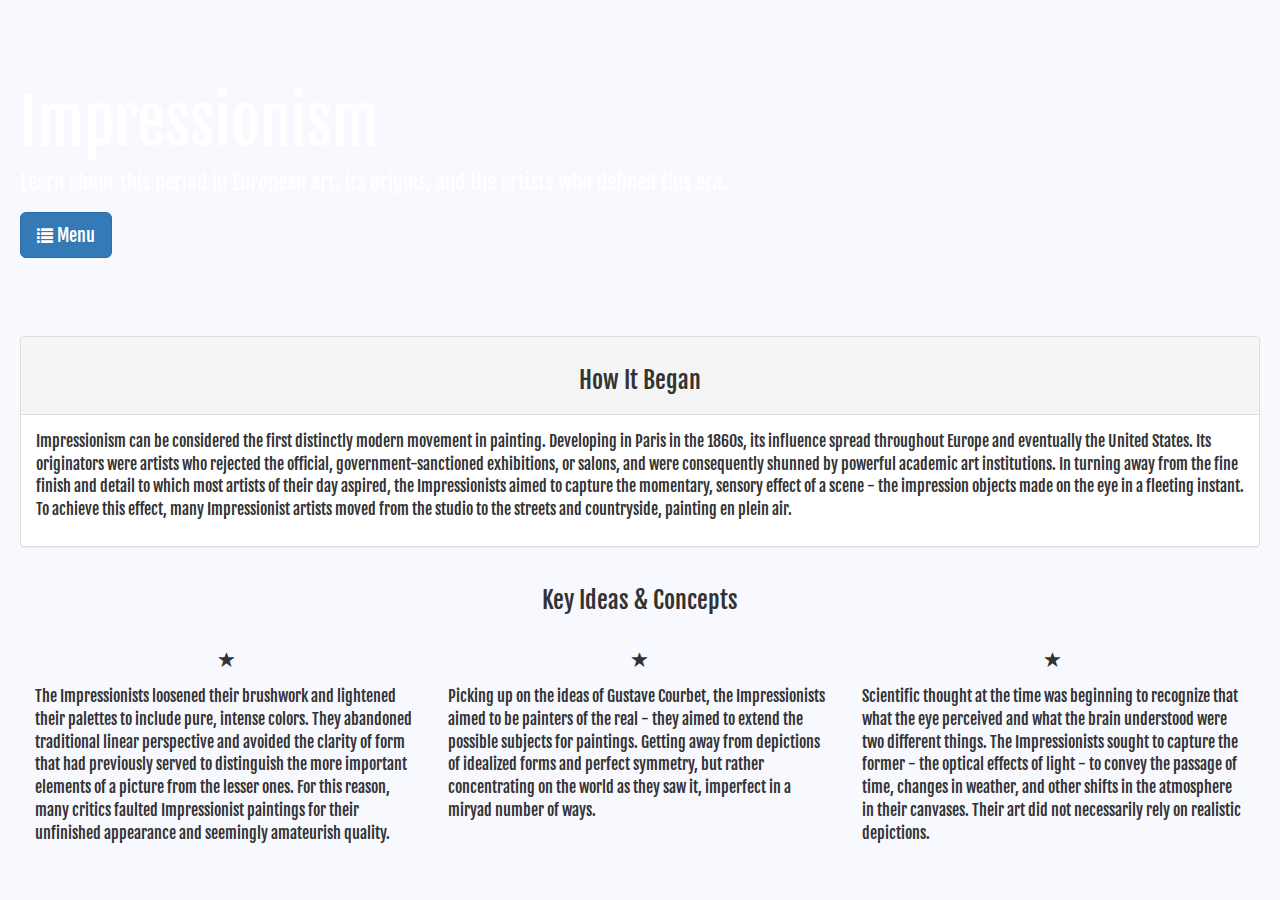
<file: index.html>
<!DOCTYPE html>
<html lang="en">

<head>

    <meta charset="utf-8">
    <meta http-equiv="X-UA-Compatible" content="IE=edge">
    <meta name="viewport" content="width=device-width, shrink-to-fit=no, initial-scale=1">
    <meta name="description" content="">
    <meta name="author" content="">

    <title>Impressionism: Defying The Norm - Home</title>

    <!-- font -->
    <link href="https://fonts.googleapis.com/css?family=Fjalla+One" rel="stylesheet">

    <!-- Bootstrap Core CSS -->
    <link href="css/bootstrap.min.css" rel="stylesheet">

    <!-- Custom CSS -->
    <link href="css/simple-sidebar.css" rel="stylesheet">

    <!-- HTML5 Shim and Respond.js IE8 support of HTML5 elements and media queries -->
    <!-- WARNING: Respond.js doesn't work if you view the page via file:// -->
    <!--[if lt IE 9]>
        <script src="https://oss.maxcdn.com/libs/html5shiv/3.7.0/html5shiv.js"></script>
        <script src="https://oss.maxcdn.com/libs/respond.js/1.4.2/respond.min.js"></script>
    <![endif]-->

</head>

<body>

    <div id="wrapper">

        <!-- Sidebar -->
        <div id="sidebar-wrapper">
            <ul class="sidebar-nav">
                <li class="sidebar-brand">
                    <a href="#">
                        Main Menu
                    </a>
                </li>
                <li>
                    <a href="index.html"><span class="glyphicon glyphicon-home"></span> Home</a>
                </li>
                <li>
                    <a href="main.html"><span class="glyphicon glyphicon-globe"></span> Overview</a>
                </li>
                <li>
                    <a href="about.html"><span class="glyphicon glyphicon-flash"></span> Important Works </a>
                </li>
                <li>
                    <a href="random.html"><span class="glyphicon glyphicon-question-sign"></span> Random</a>
                </li>
            </ul>
        </div>
        <!-- /#sidebar-wrapper -->

        <!-- Page Content -->
        <div id="page-content-wrapper">
            <div class="jumbotron imp-bg">
                <h1>Impressionism</h1>
                <p>Learn about this period in European art, its origins, and the artists who defined this era.</p>
                <a href="#menu-toggle" class="btn btn-primary btn-lg" id="menu-toggle"> <span class="glyphicon glyphicon-list"></span> Menu</a>
  </div>
            
                       <div class="panel panel-default">
            <div class="panel-heading">
                <h3>How It Began<span class="label label-default"></span></h3>
            </div>
            <div class="panel-body">

                <p>Impressionism can be considered the first distinctly modern movement in painting. Developing in Paris in the 1860s, its influence spread throughout Europe and eventually the United States. Its originators were artists who rejected the official, government-sanctioned exhibitions, or salons, and were consequently shunned by powerful academic art institutions. In turning away from the fine finish and detail to which most artists of their day aspired, the Impressionists aimed to capture the momentary, sensory effect of a scene - the impression objects made on the eye in a fleeting instant. To achieve this effect, many Impressionist artists moved from the studio to the streets and countryside, painting en plein air.</p>
            </div>
        </div>

        <div class="container-fluid">

            <h3>Key Ideas & Concepts</h3>
            <br>
            <!-- start of grid system -->
            <div class="row">
                <div class="col-sm-4">
                    <p class="star1"><span class="glyphicon glyphicon-star"></span></p>

                    <p>The Impressionists loosened their brushwork and lightened their palettes to include pure, intense colors. They abandoned traditional linear perspective and avoided the clarity of form that had previously served to distinguish the more important elements of a picture from the lesser ones. For this reason, many critics faulted Impressionist paintings for their unfinished appearance and seemingly amateurish quality.</p>
                    <!--                <div class="text-center"> <a href="#" class="btn btn-primary">More info</a> </div>-->
                </div>
                <!-- closes .col -->
                <div class="col-sm-4">

                    <p class="star1"><span class="glyphicon glyphicon-star"></span></p>
                    <p>Picking up on the ideas of Gustave Courbet, the Impressionists aimed to be painters of the real - they aimed to extend the possible subjects for paintings. Getting away from depictions of idealized forms and perfect symmetry, but rather concentrating on the world as they saw it, imperfect in a miryad number of ways.</p>

                    <!--                <div class="text-center"> <a href="#" class="btn btn-primary">More info</a> </div>-->
                </div>
                <!-- closes .col -->

                <div class="col-sm-4">

                    <p class="star1"><span class="glyphicon glyphicon-star"></span></p>
                    <p>Scientific thought at the time was beginning to recognize that what the eye perceived and what the brain understood were two different things. The Impressionists sought to capture the former - the optical effects of light - to convey the passage of time, changes in weather, and other shifts in the atmosphere in their canvases. Their art did not necessarily rely on realistic depictions.</p>
                    <!--                <div class="text-center"> <a href="#" class="btn btn-primary">More info</a> </div>-->
                </div>
                <!-- closes .col -->


            </div>
            <!-- closes .row -->
        </div>
        <!-- Closes .container -->

        <!-- /#page-content-wrapper -->

    </div>
    <!-- /#wrapper -->

    <!-- jQuery -->
    <script src="js/jquery.js"></script>

    <!-- Bootstrap Core JavaScript -->
    <script src="js/bootstrap.min.js"></script>

    <!-- Menu Toggle Script -->
    <script>
        $("#menu-toggle").click(function(e) {
            e.preventDefault();
            $("#wrapper").toggleClass("toggled");
        });
    </script>

</body>

</html>
</file>
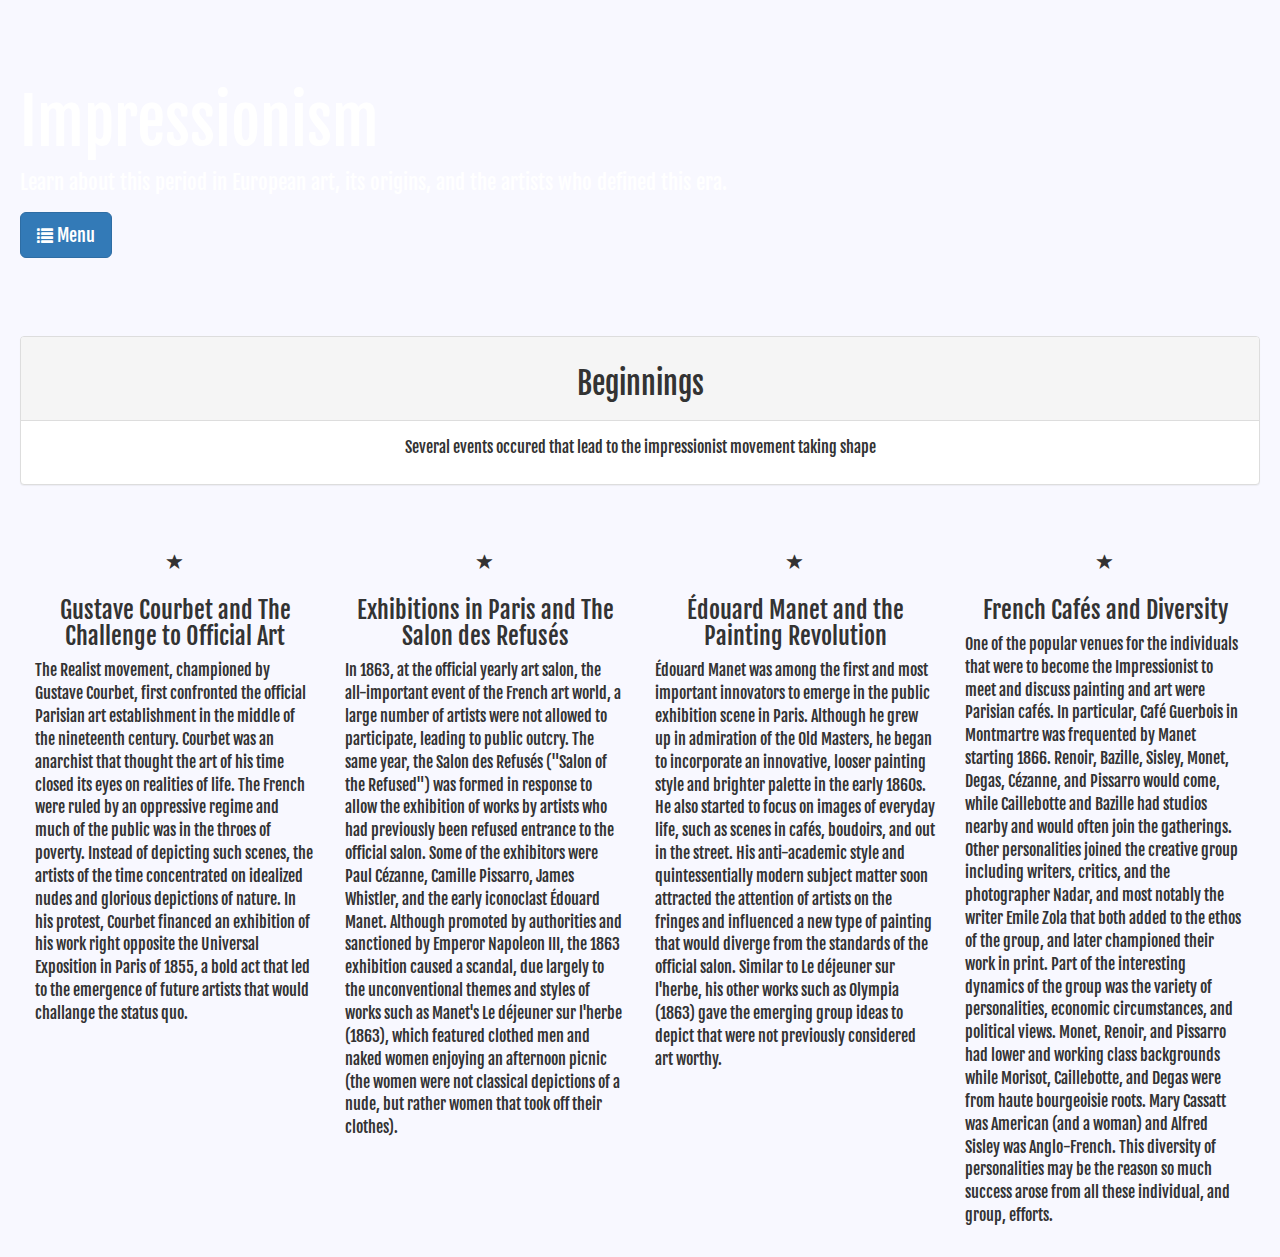
<file: main.html>
<!DOCTYPE html>
<html lang="en">

<head>

    <meta charset="utf-8">
    <meta http-equiv="X-UA-Compatible" content="IE=edge">
    <meta name="viewport" content="width=device-width, shrink-to-fit=no, initial-scale=1">
    <meta name="description" content="">
    <meta name="author" content="">

    <title>Impressionism: Defying The Norm - Random</title>

    <!-- font -->
    <link href="https://fonts.googleapis.com/css?family=Fjalla+One" rel="stylesheet">

    <!-- Bootstrap Core CSS -->
    <link href="css/bootstrap.min.css" rel="stylesheet">

    <!-- Custom CSS -->
    <link href="css/simple-sidebar.css" rel="stylesheet">

    <!-- HTML5 Shim and Respond.js IE8 support of HTML5 elements and media queries -->
    <!-- WARNING: Respond.js doesn't work if you view the page via file:// -->
    <!--[if lt IE 9]>
        <script src="https://oss.maxcdn.com/libs/html5shiv/3.7.0/html5shiv.js"></script>
        <script src="https://oss.maxcdn.com/libs/respond.js/1.4.2/respond.min.js"></script>
    <![endif]-->

</head>

<body>

    <div id="wrapper">

        <!-- Sidebar -->
        <div id="sidebar-wrapper">
            <ul class="sidebar-nav">
                <li class="sidebar-brand">
                    <a href="#">
                        Main Menu
                    </a>
                </li>
                <li>
                    <a href="index.html"><span class="glyphicon glyphicon-home"></span> Home</a>
                </li>
                <li>
                    <a href="main.html"><span class="glyphicon glyphicon-globe"></span> Overview</a>
                </li>
                <li>
                    <a href="about.html"><span class="glyphicon glyphicon-flash"></span> Important Works </a>
                </li>
                <li>
                    <a href="random.html"><span class="glyphicon glyphicon-question-sign"></span> Random</a>
                </li>
            </ul>
        </div>
        <!-- /#sidebar-wrapper -->

        <!-- Page Content -->
        <div id="page-content-wrapper">
            <div class="jumbotron imp-bg">
                <h1>Impressionism</h1>
                <p>Learn about this period in European art, its origins, and the artists who defined this era.</p>
                <a href="#menu-toggle" class="btn btn-primary btn-lg" id="menu-toggle"><span class="glyphicon glyphicon-list"></span> Menu</a>
            </div>

            <div class="panel panel-default">
                <div class="panel-heading">
                    <h2>Beginnings<span class="label label-default"></span></h2>
                </div>
                <div class="panel-body">
                    <p class="random3">Several events occured that lead to the impressionist movement taking shape</p>


                </div>
            </div>




            <div class="container-fluid">

                <h3></h3>
                <br>
                <!-- start of grid system -->
                <div class="row">
                    <div class="col-sm-3">
                        <p class="star1"><span class="glyphicon glyphicon-star"></span></p>
                        <h3>Gustave Courbet and The Challenge to Official Art</h3>

                        <p>The Realist movement, championed by Gustave Courbet, first confronted the official Parisian art establishment in the middle of the nineteenth century. Courbet was an anarchist that thought the art of his time closed its eyes on
                            realities of life. The French were ruled by an oppressive regime and much of the public was in the throes of poverty. Instead of depicting such scenes, the artists of the time concentrated on idealized nudes and glorious depictions
                            of nature. In his protest, Courbet financed an exhibition of his work right opposite the Universal Exposition in Paris of 1855, a bold act that led to the emergence of future artists that would challange the status quo.</p>
                        <!--                <div class="text-center"> <a href="#" class="btn btn-primary">More info</a> </div>-->
                    </div>
                    <!-- closes .col -->
                    <div class="col-sm-3">
                        <p class="star1"><span class="glyphicon glyphicon-star"></span></p>
                        <h3>Exhibitions in Paris and The Salon des Refusés</h3>
                        <p>In 1863, at the official yearly art salon, the all-important event of the French art world, a large number of artists were not allowed to participate, leading to public outcry. The same year, the Salon des Refusés ("Salon of the
                            Refused") was formed in response to allow the exhibition of works by artists who had previously been refused entrance to the official salon. Some of the exhibitors were Paul Cézanne, Camille Pissarro, James Whistler, and the
                            early iconoclast Édouard Manet. Although promoted by authorities and sanctioned by Emperor Napoleon III, the 1863 exhibition caused a scandal, due largely to the unconventional themes and styles of works such as Manet's Le
                            déjeuner sur l'herbe (1863), which featured clothed men and naked women enjoying an afternoon picnic (the women were not classical depictions of a nude, but rather women that took off their clothes).</p>

                    </div>
                    <!-- closes .col -->
                    <div class="col-sm-3">

                        <p class="star1"><span class="glyphicon glyphicon-star"></span></p>

                        <h3>Édouard Manet and the Painting Revolution</h3>
                        <p>Édouard Manet was among the first and most important innovators to emerge in the public exhibition scene in Paris. Although he grew up in admiration of the Old Masters, he began to incorporate an innovative, looser painting style
                            and brighter palette in the early 1860s. He also started to focus on images of everyday life, such as scenes in cafés, boudoirs, and out in the street. His anti-academic style and quintessentially modern subject matter soon
                            attracted the attention of artists on the fringes and influenced a new type of painting that would diverge from the standards of the official salon. Similar to Le déjeuner sur l'herbe, his other works such as Olympia (1863)
                            gave the emerging group ideas to depict that were not previously considered art worthy.</p>
                        <!--                <div class="text-center"> <a href="#" class="btn btn-primary">More info</a> </div>-->
                    </div>
                    <!-- closes .col -->
                    <div class="col-sm-3">

                        <p class="star1"><span class="glyphicon glyphicon-star"></span></p>
                        <h3>French Cafés and Diversity</h3>
                        <p>One of the popular venues for the individuals that were to become the Impressionist to meet and discuss painting and art were Parisian cafés. In particular, Café Guerbois in Montmartre was frequented by Manet starting 1866. Renoir,
                            Bazille, Sisley, Monet, Degas, Cézanne, and Pissarro would come, while Caillebotte and Bazille had studios nearby and would often join the gatherings. Other personalities joined the creative group including writers, critics,
                            and the photographer Nadar, and most notably the writer Emile Zola that both added to the ethos of the group, and later championed their work in print. Part of the interesting dynamics of the group was the variety of personalities,
                            economic circumstances, and political views. Monet, Renoir, and Pissarro had lower and working class backgrounds while Morisot, Caillebotte, and Degas were from haute bourgeoisie roots. Mary Cassatt was American (and a woman)
                            and Alfred Sisley was Anglo-French. This diversity of personalities may be the reason so much success arose from all these individual, and group, efforts.</p>

                        <!--                <div class="text-center"> <a href="#" class="btn btn-primary">More info</a> </div>-->
                    </div>
                    <!-- closes .col -->
                </div>
            </div>
        </div>
        <!-- /#page-content-wrapper -->

    </div>
    <!-- /#wrapper -->

    <!-- jQuery -->
    <script src="js/jquery.js"></script>

    <!-- Bootstrap Core JavaScript -->
    <script src="js/bootstrap.min.js"></script>

    <!-- Menu Toggle Script -->
    <script>
        $("#menu-toggle").click(function(e) {
            e.preventDefault();
            $("#wrapper").toggleClass("toggled");
        });
    </script>

</body>

</html>
</file>
<file: css/simple-sidebar.css>
* {
   font-family: 'Fjalla One', sans-serif;
   font-size: 16px;
}
 
 
 html, body {
    overflow-x: hidden;
     background-color: ghostwhite;
     cursor: grab;
     
     
 }

.imp-bg {
  background: url("http://ichef.bbci.co.uk/wwfeatures/wm/live/1280_640/images/live/p0/2l/r4/p02lr4xh.jpg"); 
  background-position: 0% 30%;
  background-size: cover;
  color: white;
}



h2{
    text-align: center;
}
h3 {
    text-align: center;
}

p.star1 {
    font-size: 20px;
    text-align: center;
}

p.star2 {
    font-size: small;
    text-align: center;
}


p.random3 {
    text-align: center;
}

.modal-body {
    background-color: #009688;
}

/* chatbot form */

section#demo {
	background: #fbfbfb;
    position: relative;
    padding: 0;
    min-height: 100vh;
    transition: height 9999s;
    
    
}
.vertical-align {
	position: absolute;
	top: 50%;
	transform: translateY(-50%);
	left: 0;
	width: 100%;
}


.card {
	background: #fff;
    box-shadow: 13px 13px 28px 2px rgba(0, 0, 0, 0.035);
    padding: 7px 15px;
    
}









/* scrollbar */

::-webkit-scrollbar {
    
    background-color: #F5F5F5;
    float: left;
    height: 300px;
    margin-bottom: 25px;
    margin-left: 22px;
    margin-top: 40px;
    width: 15px;
       overflow-y: scroll;
}
 
::-webkit-scrollbar-track {
    -webkit-box-shadow: inset 0 0 6px rgba(0,0,0,0.3); 
    border-radius: 10px;
    
}
 
::-webkit-scrollbar-thumb {
    border-radius: 10px;
    -webkit-box-shadow: inset 0 0 6px rgba(0,0,0,0.5); 
    
}









/* Toggle Styles */

#wrapper {
    padding-left: 0;
    -webkit-transition: all 0.5s ease;
    -moz-transition: all 0.5s ease;
    -o-transition: all 0.5s ease;
    transition: all 0.5s ease;
}

#wrapper.toggled {
    padding-left: 250px;
}

 

#sidebar-wrapper {
    z-index: 1000;
    position: fixed;
    left: 250px;
    width: 0;
    height: 100%;
    margin-left: -250px;
    overflow-y: auto;
    background: #000;
    -webkit-transition: all 0.5s ease;
    -moz-transition: all 0.5s ease;
    -o-transition: all 0.5s ease;
    transition: all 0.5s ease;
}

#wrapper.toggled #sidebar-wrapper {
    width: 250px;
}

#page-content-wrapper {
    width: 100%;
    position: absolute;
    padding: 15px;
}

#wrapper.toggled #page-content-wrapper {
    position: absolute;
    margin-right: -250px;
}

/* Sidebar Styles */

.sidebar-nav {
    position: absolute;
    top: 0;
    width: 250px;
    margin: 0;
    padding: 0;
    list-style: none;
}

.sidebar-nav li {
    text-indent: 20px;
    line-height: 40px;
}

.sidebar-nav li a {
    display: block;
    text-decoration: none;
    color: #999999;
}

.sidebar-nav li a:hover {
    text-decoration: none;
    color: #fff;
    background: rgba(255,255,255,0.2);
}

.sidebar-nav li a:active,
.sidebar-nav li a:focus {
    text-decoration: none;
}

.sidebar-nav > .sidebar-brand {
    height: 65px;
    font-size: 18px;
    line-height: 60px;
}

.sidebar-nav > .sidebar-brand a {
    color: #999999;
}

.sidebar-nav > .sidebar-brand a:hover {
    color: #fff;
    background: none;
}

@media(min-width:768px) {
    #wrapper {
        padding-left: 0;
    }

    #wrapper.toggled {
        padding-left: 250px;
    }

    #sidebar-wrapper {
        width: 0;
    }

    #wrapper.toggled #sidebar-wrapper {
        width: 250px;
    }

    #page-content-wrapper {
        padding: 20px;
        position: relative;
    }

    #wrapper.toggled #page-content-wrapper {
        position: relative;
        margin-right: 0;
    }
}
</file>
